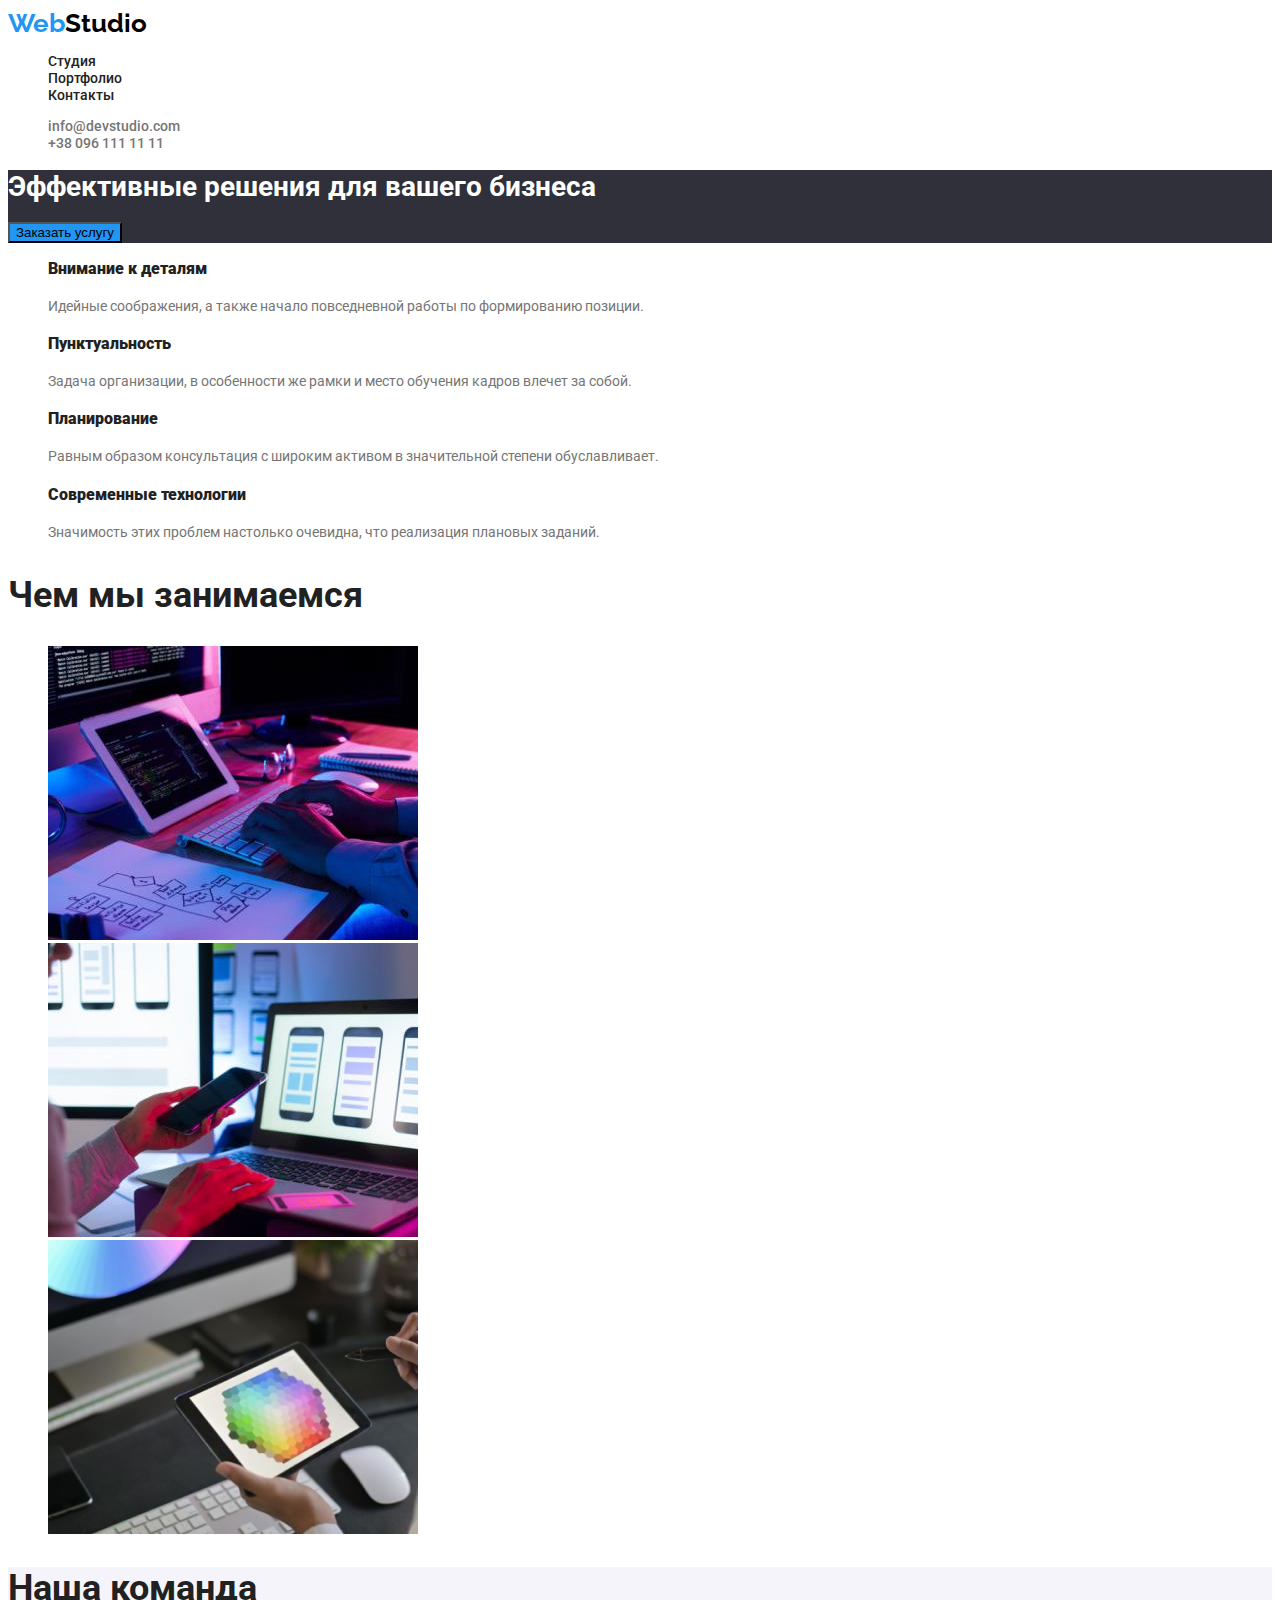
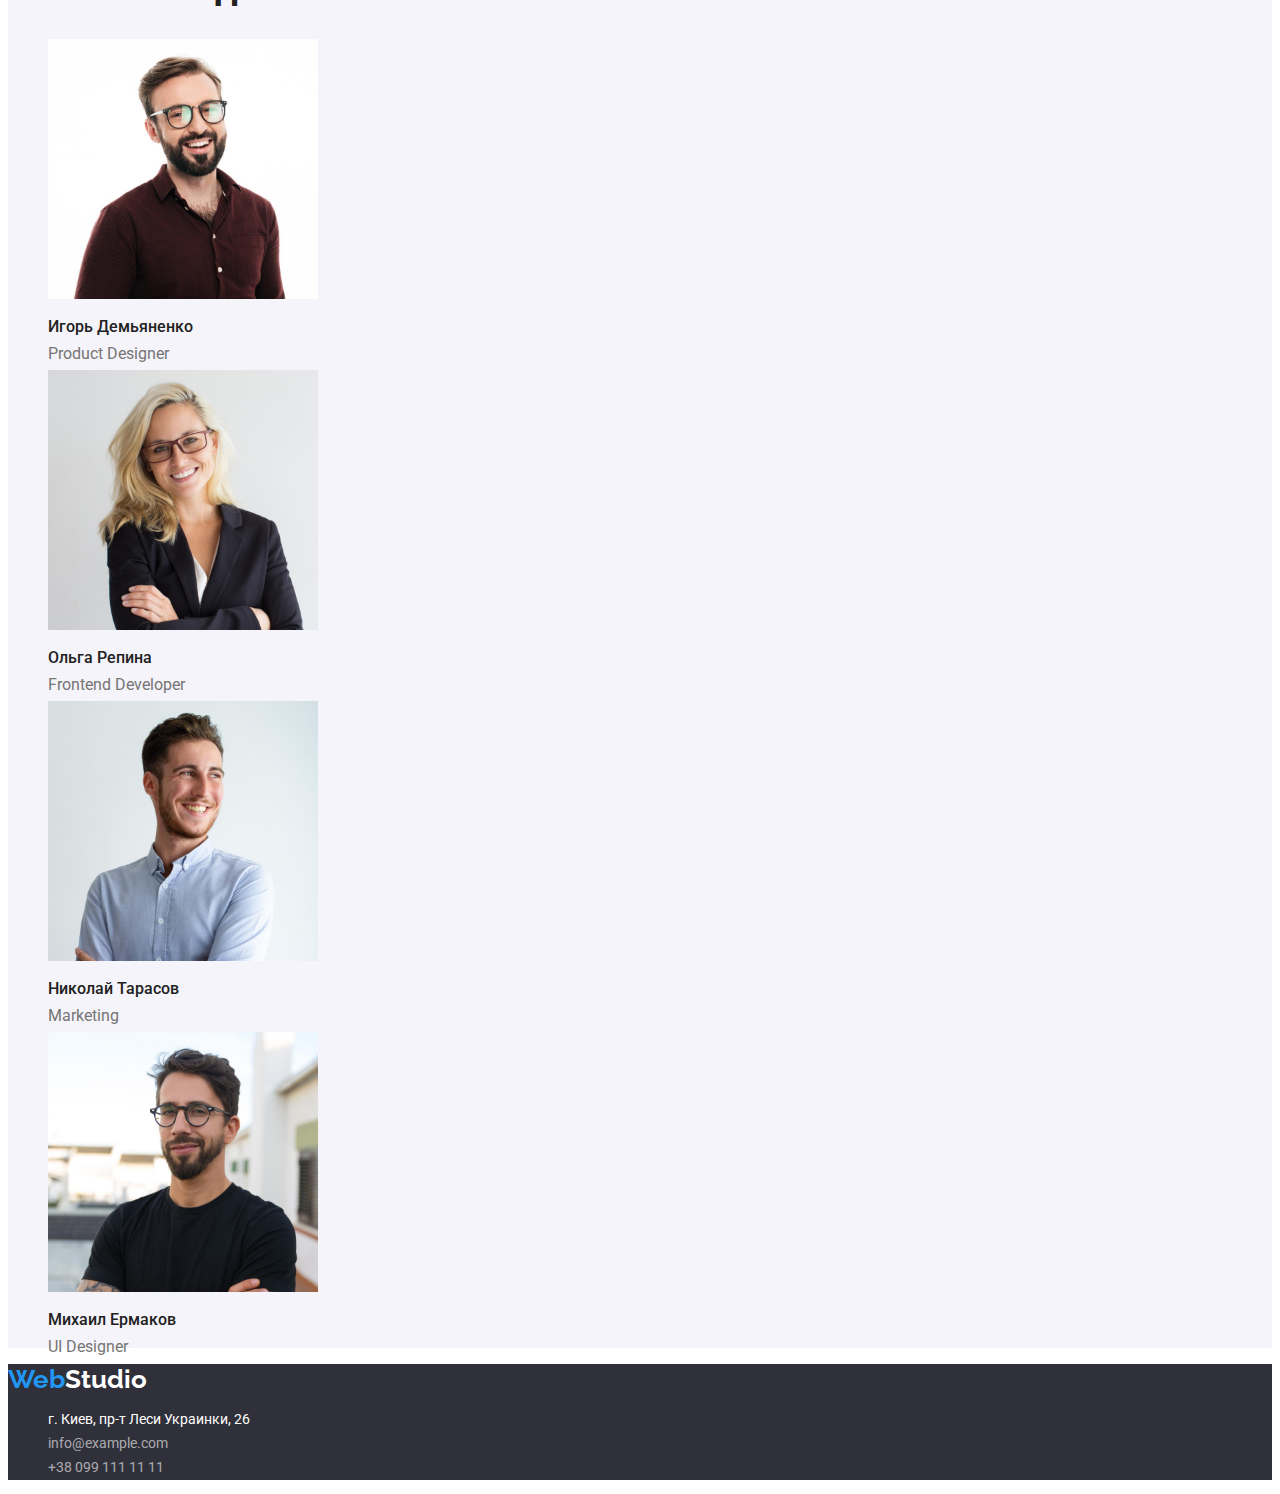
<file: index.html>
<!DOCTYPE html>
<html lang="ru">
<head>
    <meta charset="UTF-8">
    <meta http-equiv="X-UA-Compatible" content="IE=edge">
    <meta name="viewport" content="width=device-width, initial-scale=1.0">
    <title>Document</title>
    <link rel="preconnect" href="https://fonts.googleapis.com">
    <link rel="preconnect" href="https://fonts.gstatic.com" crossorigin>
    <link href="https://fonts.googleapis.com/css2?family=Raleway:wght@700&family=Roboto:wght@400;500;700;900&display=swap"
        rel="stylesheet">
    <link rel="stylesheet" href="https://cdnjs.cloudflare.com/ajax/libs/modern-normalize/1.1.0/modern-normalize.min.css"
        integrity="sha512-wpPYUAdjBVSE4KJnH1VR1HeZfpl1ub8YT/NKx4PuQ5NmX2tKuGu6U/JRp5y+Y8XG2tV+wKQpNHVUX03MfMFn9Q=="
        crossorigin="anonymous" referrerpolicy="no-referrer" />
    <link rel="stylesheet" href="./css/styles.css">
</head>
<body>
   <header class="cap">
       <nav >
            <a class="logo logo-black" href="/" ><span class=" logo logo-konstant ">Web</span>Studio</a>
            
            <ul>
                <li><a href="" class="nav-items">Студия</a></li>
                <li><a href="./portfolio.html" class="nav-items">Портфолио</a></li>
                <li><a href="" class="nav-items">Контакты</a></li>
            </ul>
       </nav>

       <ul>
           <li><a href="mailto:info@devstudio.com"  class="nav-items mail-tel">info@devstudio.com</a></li>
           <li><a href="tel:+380961111111"  class="nav-items mail-tel">+38 096 111 11 11</a></li>
       </ul>

    </header>

    <main>
   
     <div class="hero">
         <section>
             <h1 class="hero-title">Эффективные решения для вашего бизнеса</h1>
             <button type="button" class="hero-button">Заказать услугу</button>
         </section>
     </div>

     <section>
         <h2 class="visually-hidden">Наши преимущества</h2>
         <ul>
             <li>
                 <h3 class="benefits"><b>Внимание к деталям</b></h3>
                 <p class="description-of-benefits">Идейные соображения, а также начало повседневной работы по формированию позиции.</p>
             </li>
                <li>
                    <h3 class="benefits"><b>Пунктуальность</b></h3>
                    <p class="description-of-benefits">Задача организации, в особенности же рамки и место обучения кадров влечет за собой.</p>
                </li>
                <li>
                    <h3 class="benefits"><b>Планирование</b></h3>
                    <p class="description-of-benefits">Равным образом консультация с широким активом в значительной степени обуславливает.</p>
                </li>
                <li>
                    <h3 class="benefits"><b>Современные технологии</b></h3>
                    <p class="description-of-benefits">Значимость этих проблем настолько очевидна, что реализация плановых заданий.</p>
                </li>
         </ul>
     </section>

        <section>
            <h2 class="section-header">Чем мы занимаемся</h2>
            <ul>
                <li><img src="./img/img1.jpg" alt="Набор кода" width="370"></li>
                <li><img src="./img/img2.jpg" alt="Работа с приложениями" width="370"></li>
                <li><img src="./img/img3.jpg" alt="Выбор цветовой гаммы" width="370"></li>
            </ul>

        </section>

        <section class="section-team">
            <h2 class="section-header">Наша команда</h2> 
           <ul> 
               <li>
                   <img src="./img/1.jpg" alt="Игорь Демьяненко" width="270">
                   <h3 class="full-name">Игорь Демьяненко</h3>
                   <p lang="en" class="profession">Product Designer</p>
               </li>
                <li>
                    <img src="./img/2.jpg" alt="Ольга Репина" width="270">
                    <h3 class="full-name">Ольга Репина</h3>
                    <p lang="en"  class="profession">Frontend Developer</p>
                </li>
                <li>
                    <img src="./img/3.jpg" alt="Николай Тарасов" width="270">
                    <h3 class="full-name">Николай Тарасов</h3>
                    <p lang="en" class="profession">Marketing</p>
                </li>
                <li>
                    <img src="./img/4.jpg" alt="Михаил Ермаков" width="270">
                    <h3 class="full-name">Михаил Ермаков</h3>
                    <p lang="en" class="profession">UI Designer</p>
                </li>
           </ul>               
        </section>            
    </main>
    <footer class="basement">
        <a class="logo logo-white"  href="/"><span class="logo logo-konstant">Web</span>Studio</a>
        <address>
            <ul>
                <li class="basement-item">г. Киев, пр-т Леси Украинки, 26</li>
                <li><a href="mailto:info@example.com" class="basement-item link">info@example.com</a></li>
                <li><a href="tel:+380991111111" class="basement-item link">+38 099 111 11 11</a></li>
            </ul>
        </address>
    </footer>
 </body>
</html>
</file>
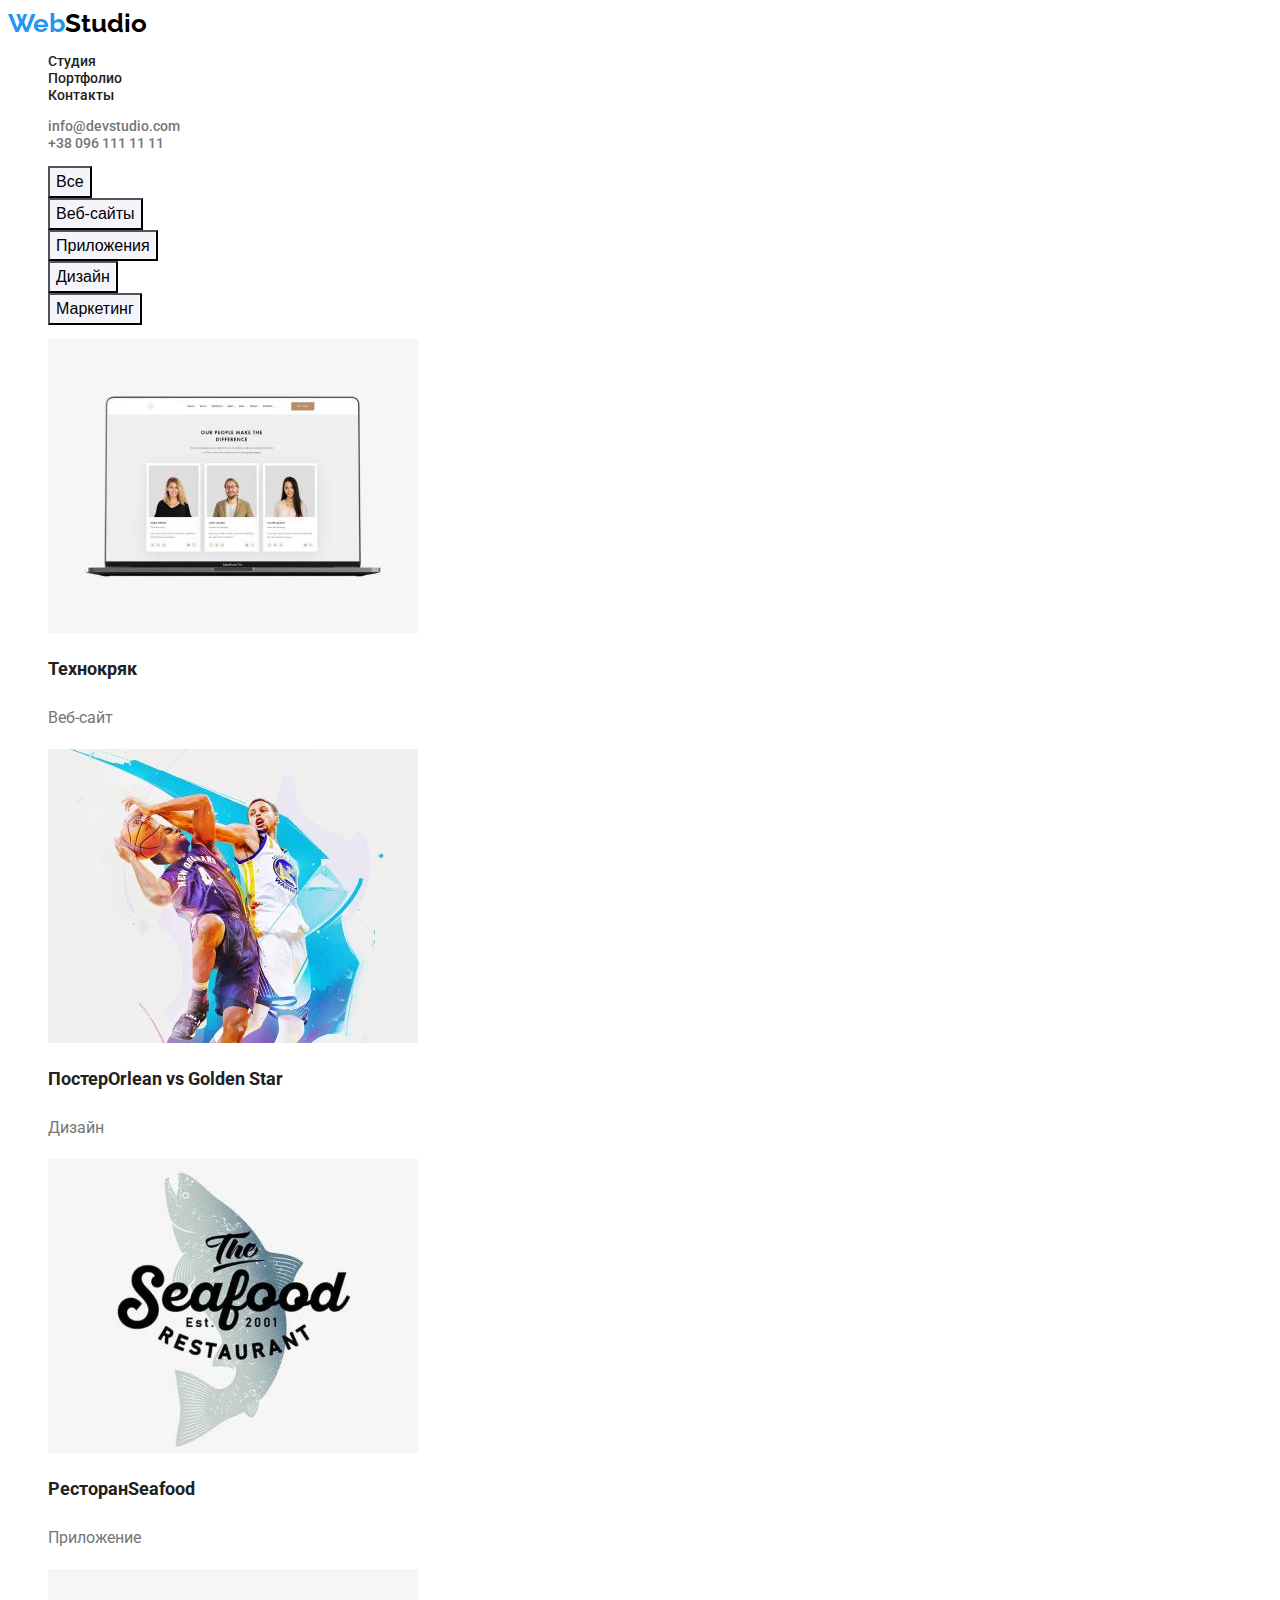
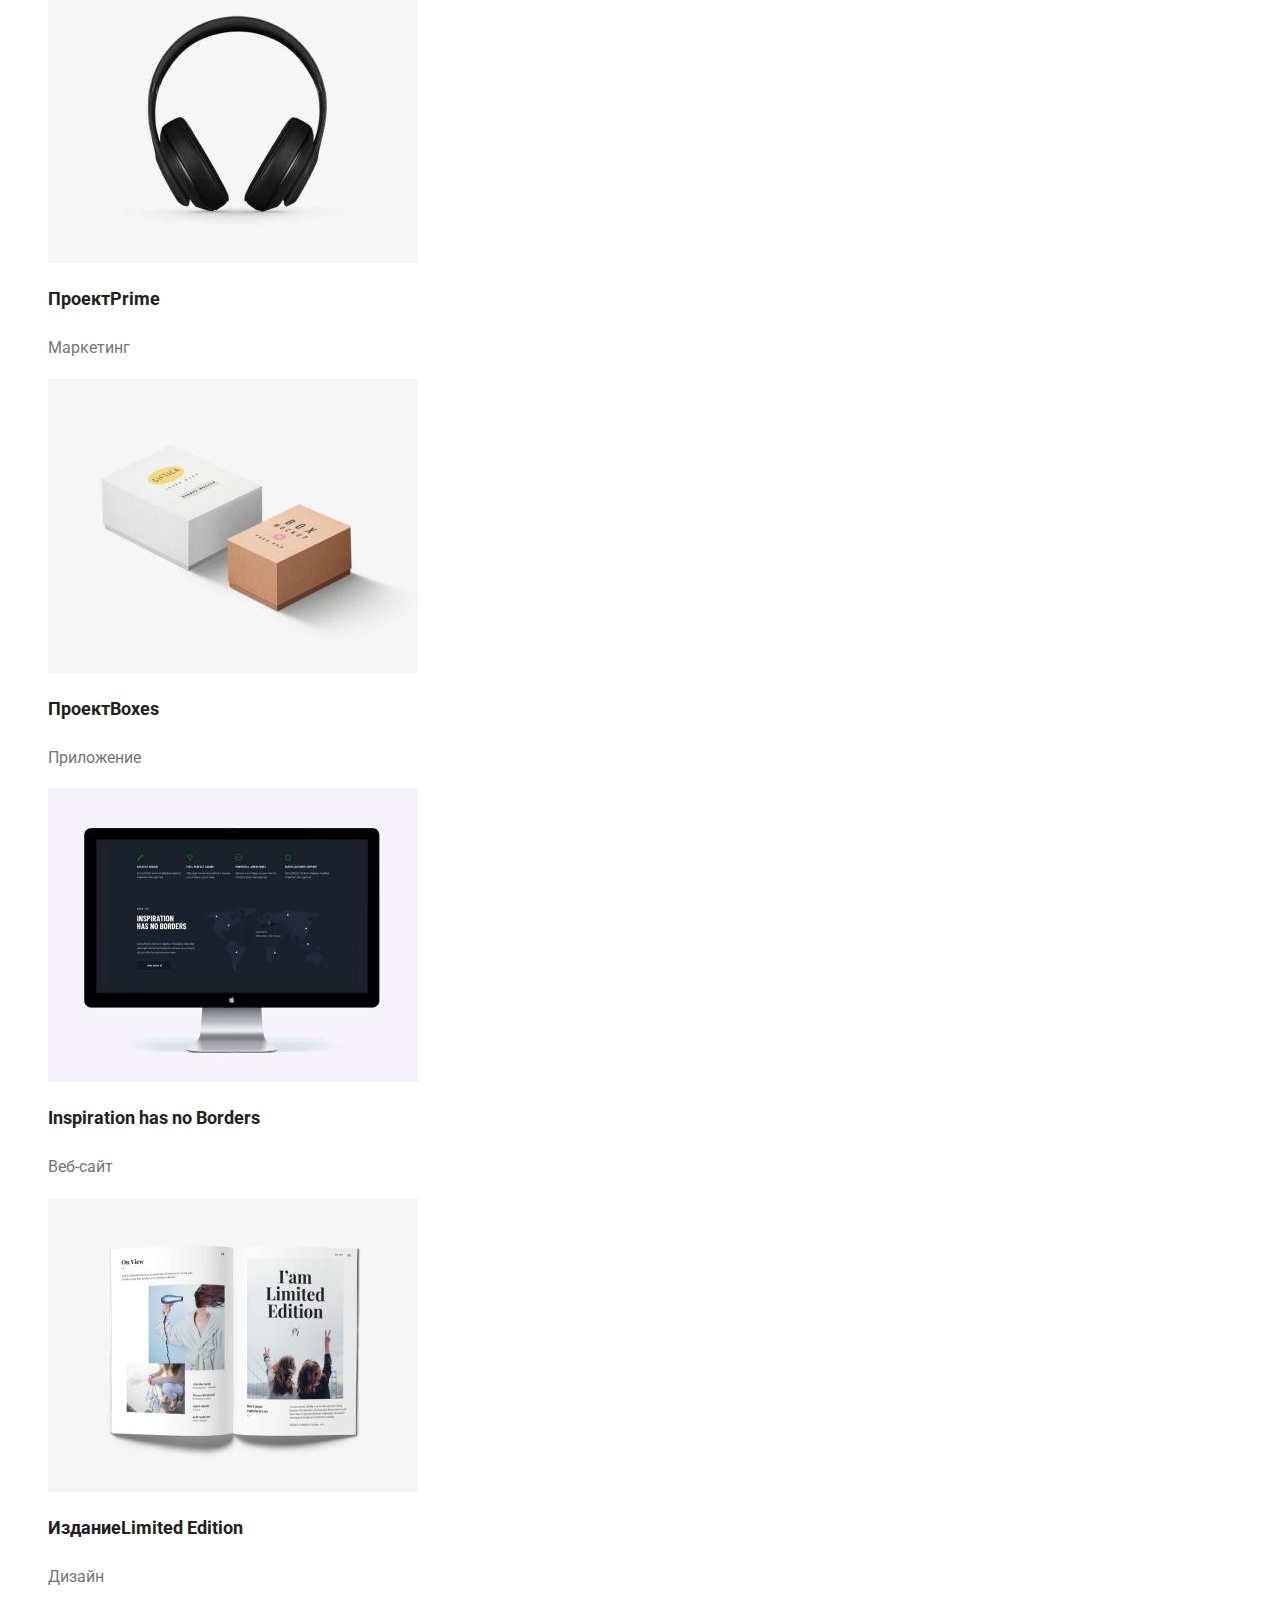
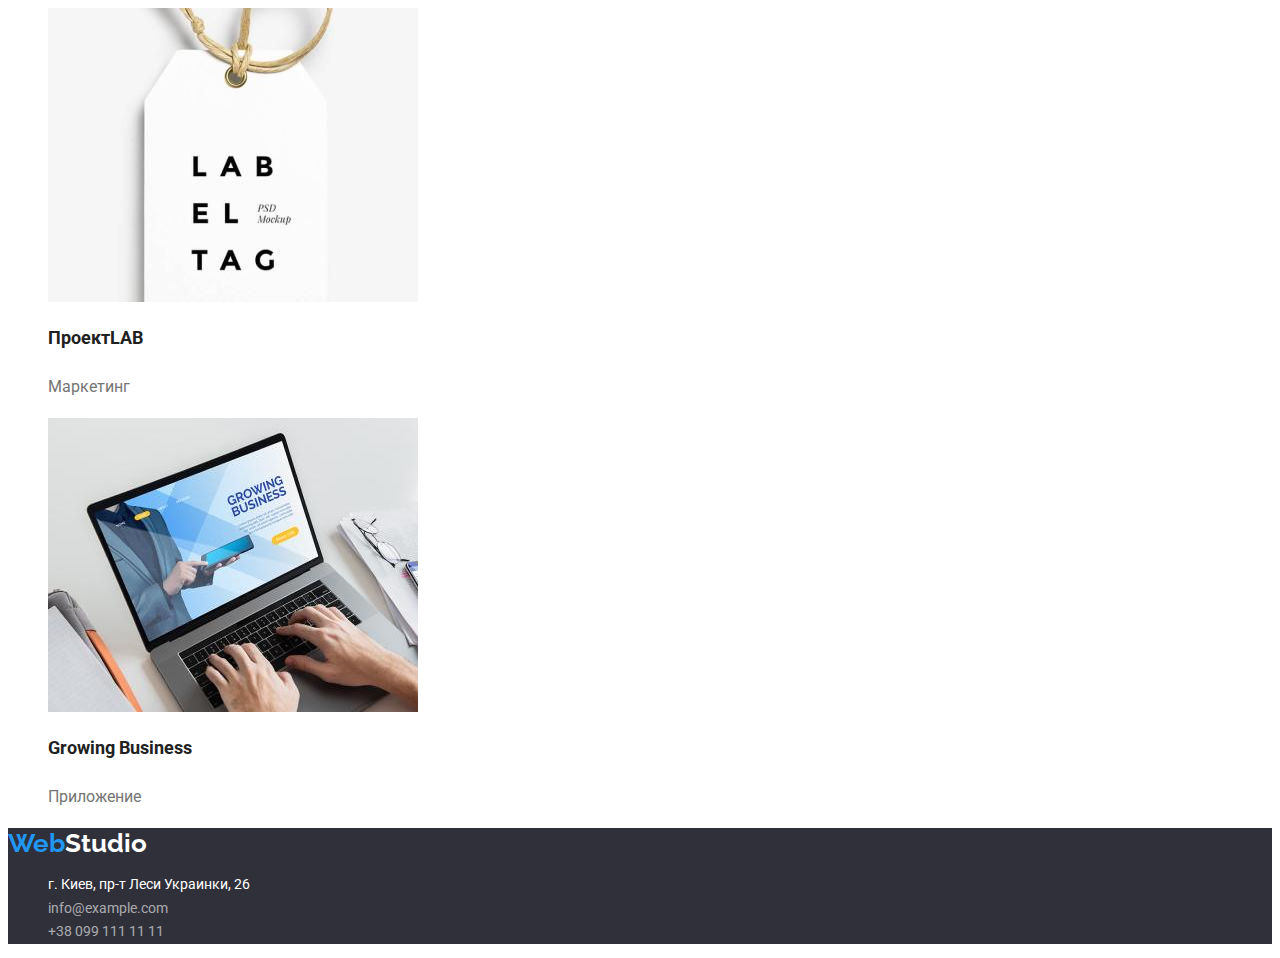
<file: portfolio.html>
<!DOCTYPE html>
<html lang="ru">
<head>
    <meta charset="UTF-8">
    <meta http-equiv="X-UA-Compatible" content="IE=edge">
    <meta name="viewport" content="width=device-width, initial-scale=1.0">
    <title>Document</title>
    <link rel="preconnect" href="https://fonts.googleapis.com">
    <link rel="preconnect" href="https://fonts.gstatic.com" crossorigin>
    <link href="https://fonts.googleapis.com/css2?family=Raleway:wght@700&family=Roboto:wght@400;500;700;900&display=swap"
    rel="stylesheet">
    <link rel="stylesheet" href="https://cdnjs.cloudflare.com/ajax/libs/modern-normalize/1.1.0/modern-normalize.min.css"
        integrity="sha512-wpPYUAdjBVSE4KJnH1VR1HeZfpl1ub8YT/NKx4PuQ5NmX2tKuGu6U/JRp5y+Y8XG2tV+wKQpNHVUX03MfMFn9Q=="
        crossorigin="anonymous" referrerpolicy="no-referrer" />
    <link rel="stylesheet" href="./css/styles.css">
</head>
<body>
    <header class="cap">
        <nav>
            <a class="logo logo-black" href="/"><span class="logo logo-konstant">Web</span>Studio</a>
    
            <ul>
                <li><a href="./index.html" class="nav-items">Студия</a></li>
                <li><a href="" class="nav-items">Портфолио</a></li>
                <li><a href="" class="nav-items">Контакты</a></li>
            </ul>
        </nav>
    
        <ul>
            <li><a href="mailto:info@devstudio.com"  class="nav-items mail-tel">info@devstudio.com</a></li>
            <li><a href="tel:+380961111111"  class="nav-items mail-tel">+38 096 111 11 11</a></li>
        </ul>
    
    </header>
    <main>
        <section>
            <h1 class="visually-hidden">Портфолио нашей веб-студии</h1>
            <ul>
                <li><button type="button" class="button cursor">Все</button></li>
                <li><button type="button" class="button cursor">Веб-сайты</button></li>
                <li><button type="button" class="button cursor">Приложения</button></li>
                <li><button type="button" class="button cursor">Дизайн</button></li>
                <li><button type="button" class="button cursor">Маркетинг</button></li>
            </ul>
            <ul>
                <li>
                    <a href="" class="portfolio-link">
                        <img src="./img/portfolio1.jpg" alt="веб-сайт" width="370">
                        <h2 class="project-name">Технокряк</h2>
                        <p class="type-project">Веб-сайт</p>
                    </a>
                </li>
                <li>
                    <a href=""  class="portfolio-link">
                        <img src="./img/portfolio2.jpg" alt="баскетболисты" width="370">
                        <h2 class="project-name">Постер<span lang="en">Orlean vs Golden Star</span> </h2>
                        <p class="type-project">Дизайн</p>
                    </a>
                </li>
                <li>
                    <a href=""  class="portfolio-link">
                        <img src="./img/portfolio3.jpg" alt="логотип ресторана с рыбкой" width="370">
                        <h2 class="project-name">Ресторан<span lang="en">Seafood</span> </h2>
                        <p class="type-project">Приложение</p>
                    </a>
                </li>
                <li>
                    <a href=""  class="portfolio-link">
                        <img src="./img/portfolio4.jpg" alt="наушники" width="370">
                        <h2 class="project-name">Проект<span lang="en">Prime</span> </h2>
                        <p class="type-project">Маркетинг</p>
                    </a>
                </li>
                <li>
                    <a href=""  class="portfolio-link">
                        <img src="./img/portfolio5.jpg" alt="две коробки" width="370">
                        <h2 class="project-name">Проект<span lang="en">Boxes</span> </h2>
                        <p class="type-project">Приложение</p>
                    </a>
                </li>
                <li>
                    <a href=""  class="portfolio-link">
                        <img src="./img/portfolio6.jpg" alt="включенный монитор" width="370">
                        <h2 class="project-name"><span lang="en">Inspiration has no Borders</span> </h2>
                        <p class="type-project">Веб-сайт</p>
                    </a>
                </li>
                <li>
                    <a href=""  class="portfolio-link">
                        <img src="./img/portfolio7.jpg" alt="журнал" width="370">
                        <h2 class="project-name">Издание<span lang="en">Limited Edition</span> </h2>
                        <p class="type-project">Дизайн</p>
                    </a>
                </li>
                <li>
                    <a href=""  class="portfolio-link">
                        <img src="./img/portfolio8.jpg" alt="ярлык" width="370">
                        <h2 class="project-name">Проект<span lang="en">LAB</span> </h2>
                        <p class="type-project">Маркетинг</p>
                    </a>
                </li>
                <li>
                    <a href=""  class="portfolio-link">
                        <img src="./img/portfolio9.jpg" alt="включенный ноутбук" width="370">
                        <h2 class="project-name"><span lang="en">Growing Business</span> </h2>
                        <p class="type-project">Приложение</p>
                    </a>
                </li>
            </ul>
            
        </section>
    </main>
    <footer class="basement">
        <a class="logo logo-white" href="/"><span class="logo logo-konstant">Web</span>Studio</a>
        <address>
            <ul>
                <li class="basement-item">г. Киев, пр-т Леси Украинки, 26</li>
                <li><a href="mailto:info@example.com" class="basement-item link">info@example.com</a></li>
                <li><a href="tel:+380991111111" class="basement-item link">+38 099 111 11 11</a></li>
            </ul>
        </address>
    </footer>
</body>
</html>
</file>
<file: css/styles.css>
body {
  background-color: #ffffff;
  color: #212121;
  font-family: "Roboto", sans-serif;
  font-style: normal;
  letter-spacing: normal;
  font-size: 14px;
}

:root {
  --brand-color: #2196f3;
  --paragraphs-mail-tel: #757575;
  --hero-background-color: #2f303a;
  --white-font: #ffffff;
  --footer-background-color: #2f303a;
  --logo-black: #000000;
  --bgr-button-sectionteam: #f5f4fa;
  --main-font-color: #212121;
  --footer-tel-mail: rgba(255, 255, 255, 0.6);
}

/*логотип*/

.logo-konstant {
  color: var(--brand-color);
}
.logo-black {
  color: var(--logo-black);
}
.logo-white {
  color: var(--white-font);
}
.logo {
  font-family: Raleway;
  font-style: normal;
  font-weight: bold;
  font-size: 26px;
  line-height: 1.19;
  text-decoration: none;
}

/*шапка*/
.cap {
  background-color: var(--white-font);
}
.nav-items {
  color: var(--main-font-color);
  font-weight: 500;
  line-height: 1.14;
  text-decoration: none;
}
.nav-items:hover,
.nav-items:focus {
  color: var(--brand-color);
}

.mail-tel {
  color: var(--paragraphs-mail-tel);
}
.mail-tel:hover {
  color: var(--brand-color);
}

/*герой студии*/
.hero {
  background-color: var(--hero-background-color);
}
.hero-title {
  color: var(--white-font);
}
.hero-button {
  background-color: var(--brand-color);
  cursor: pointer;
}

/*преимущества*/
.benefits {
  font-weight: bold;
  line-height: 1.14;
}
.description-of-benefits {
  line-height: 1.71;
  color: var(--paragraphs-mail-tel);
}

/*наша команда студия*/
.section-team {
  background-color: var(--bgr-button-sectionteam);
}
.section-header {
  font-weight: bold;
  font-size: 36px;
  line-height: 1.17;
}
.full-name {
  color: var(--main-font-color);
  font-weight: 500;
  font-size: 16px;
  line-height: 1.18;
}
.profession {
  font-size: 16px;
  line-height: 1.18px;
  color: var(--paragraphs-mail-tel);
}

/*кнопки портфолио*/
.button {
  background-color: var(--bgr-button-sectionteam);
  font-weight: 500;
  font-size: 16px;
  line-height: 1.62;
}

.cursor {
  cursor: pointer;
}
.button:hover,
.button:focus {
  background-color: var(--brand-color);
  color: var(--white-font);
}

/*карточки портфолио*/
.project-name {
  font-weight: bold;
  font-size: 18px;
  line-height: 2;
  color: var(--main-font-color);
}
.type-project {
  font-size: 16px;
  line-height: 1.87;
  color: var(--paragraphs-mail-tel);
}

/* футер */
.basement {
  background-color: var(--footer-background-color);
}

.basement-item {
  color: var(--white-font);
  line-height: 1.7;
  font-style: normal;
}
.basement-item:hover {
  color: var(--brand-color);
}

.link {
  color: var(--footer-tel-mail);
  text-decoration: none;
}

/*другие свойства*/
li {
  list-style-type: none;
}
.visually-hidden {
  position: absolute;
  clip: rect(0 0 0 0);
  width: 1px;
  height: 1px;
  margin: -1px;
  border: 0;
  padding: 0;
  overflow: hidden;
}
.portfolio-link {
  text-decoration: none;
}
</file>
